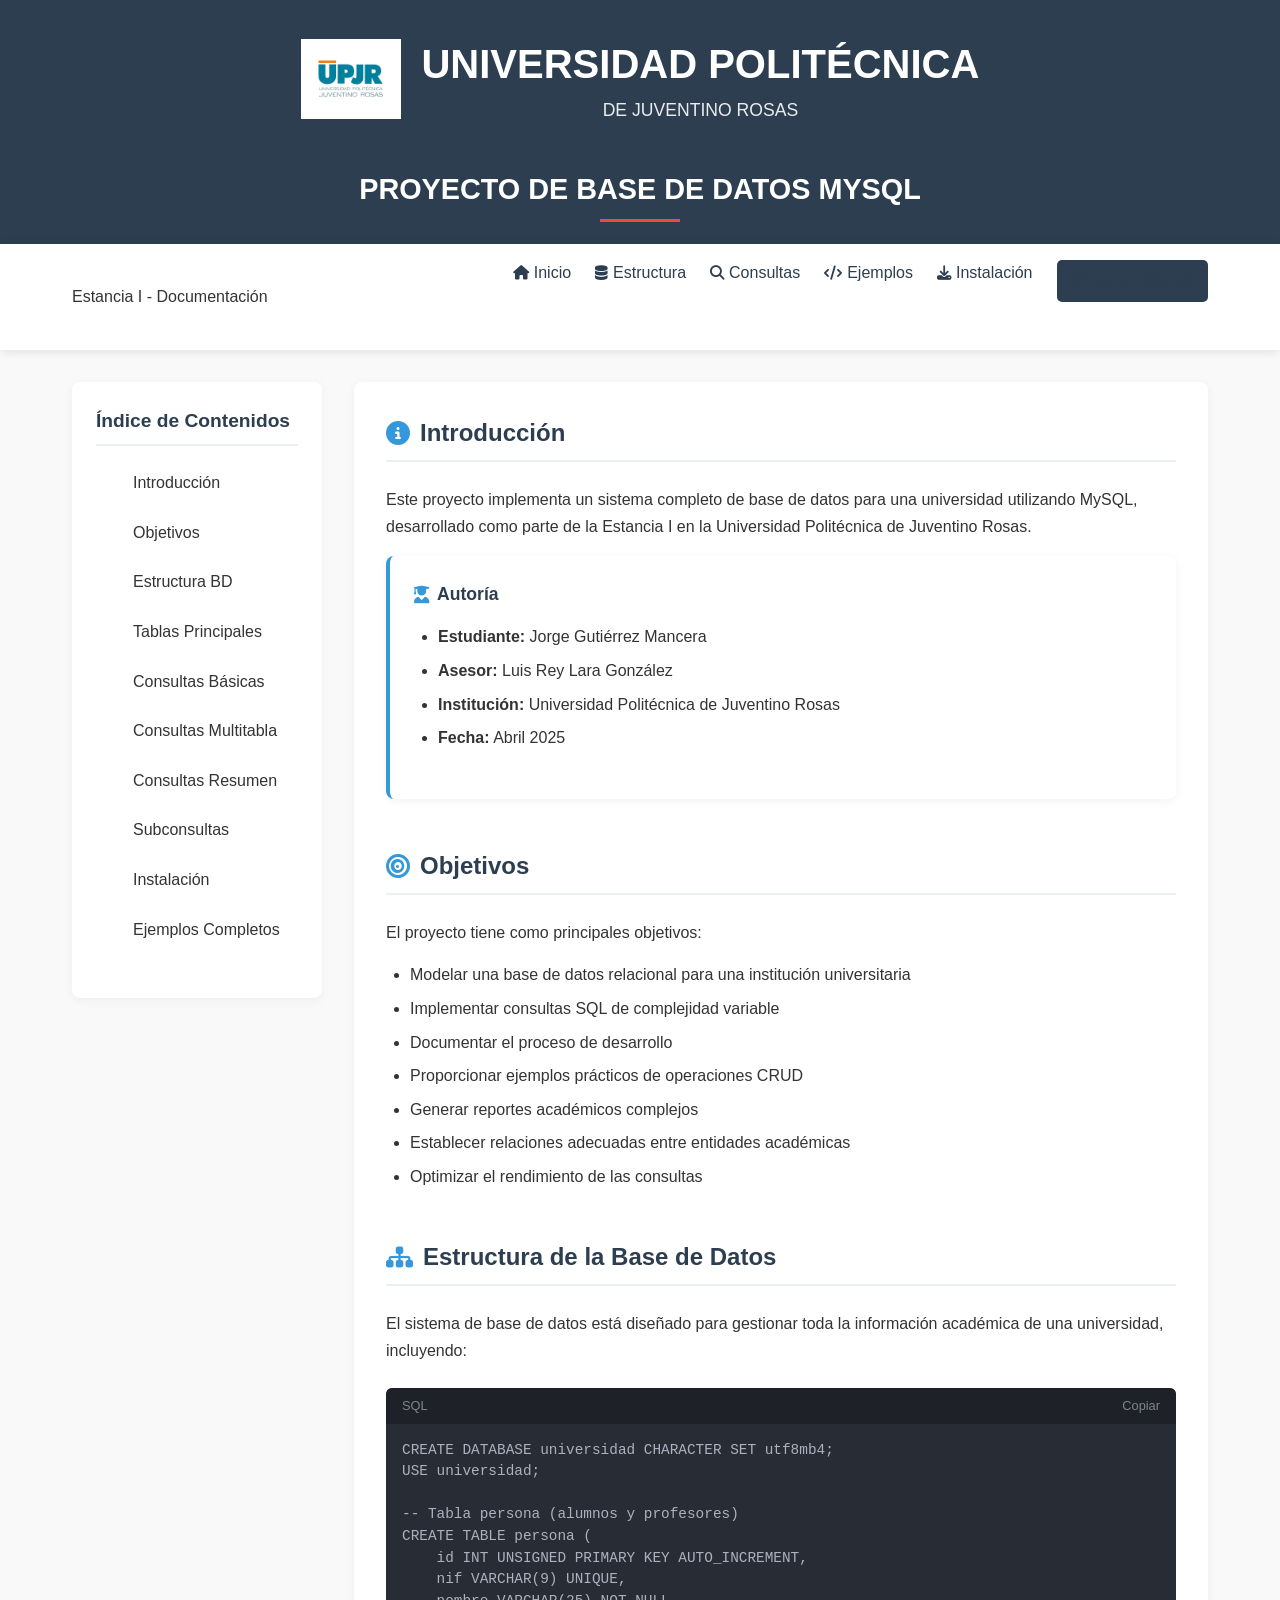
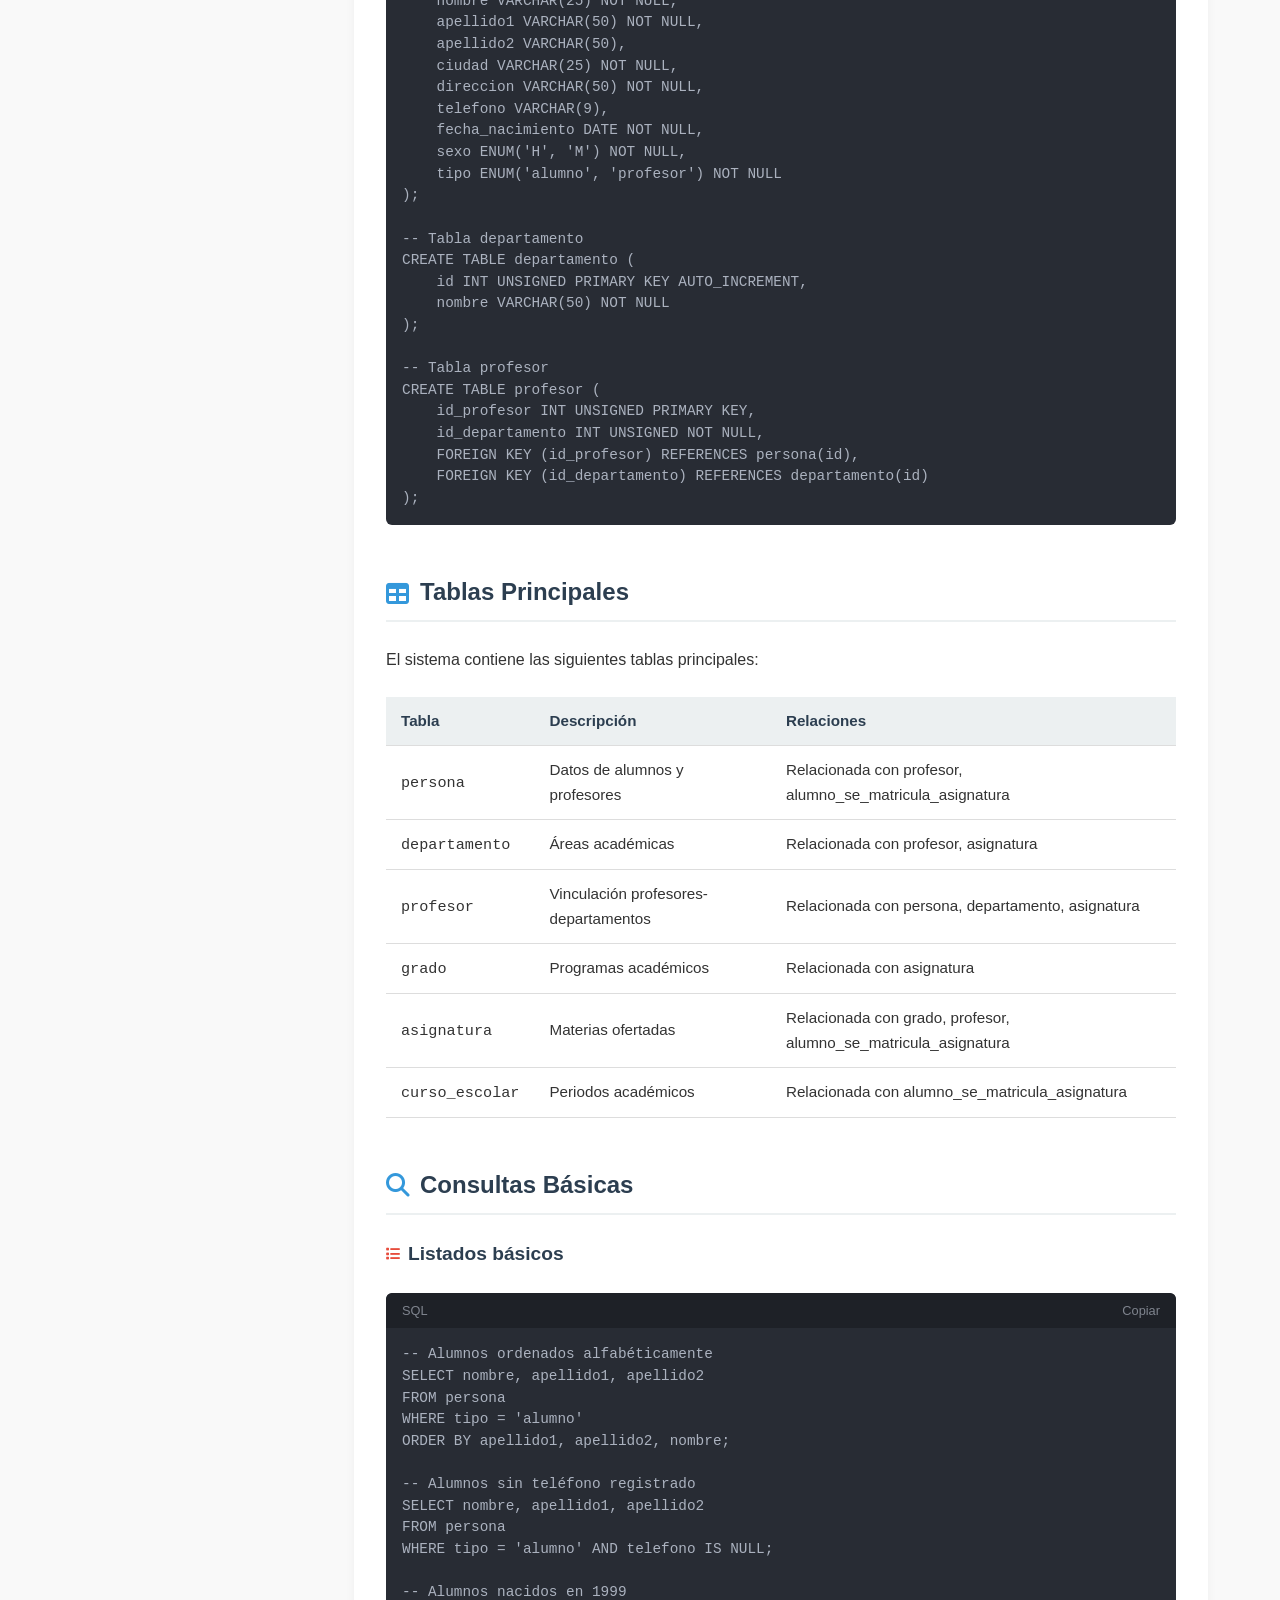
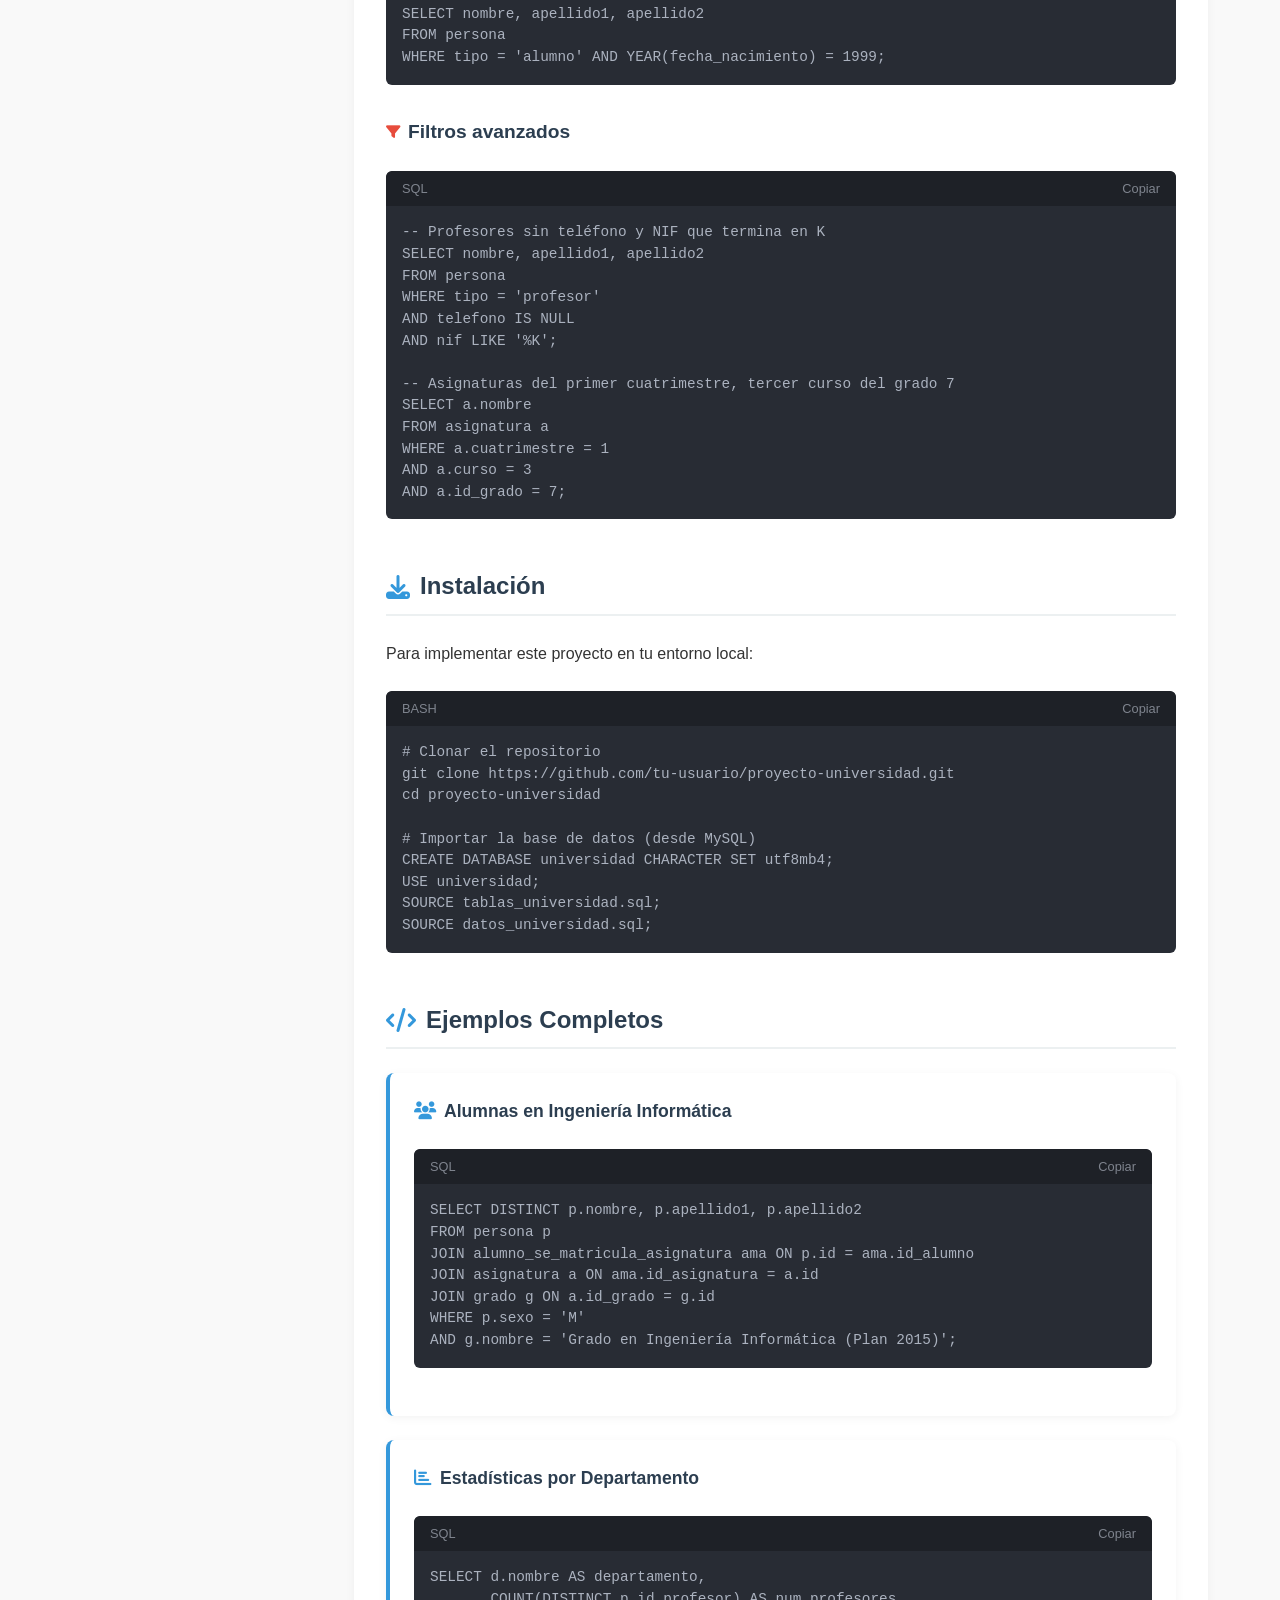
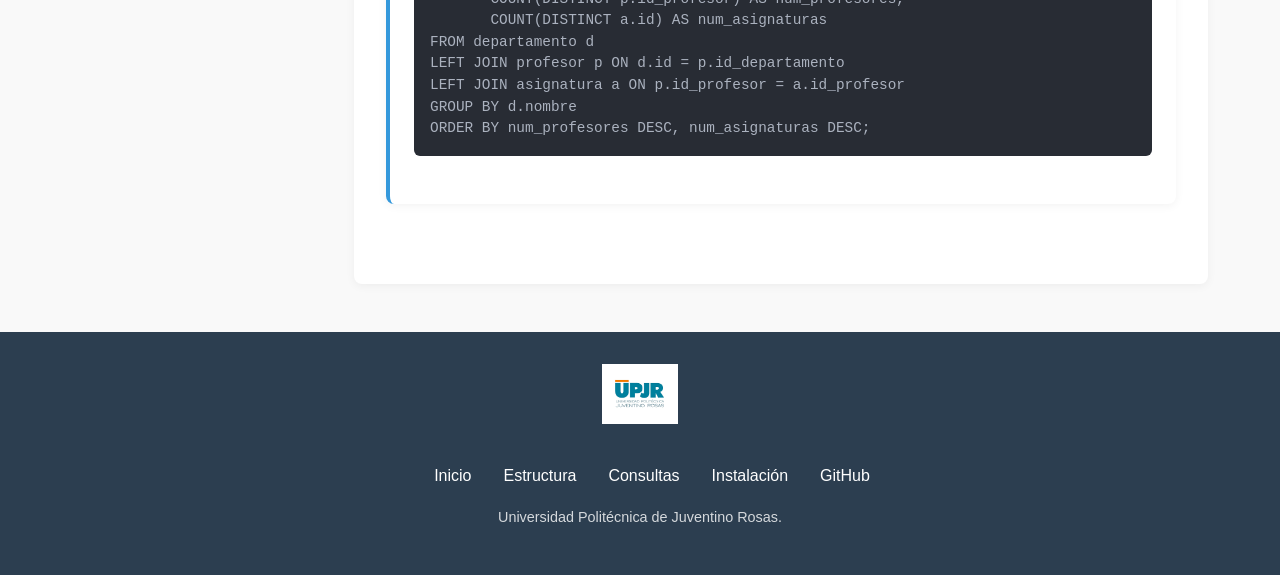
<file: index.html>
<!DOCTYPE html>
<html lang="es">
<head>
    <meta charset="UTF-8">
    <meta name="viewport" content="width=device-width, initial-scale=1.0">
    <title>Documentación Completa - Proyecto Universidad MySQL</title>
    <link rel="stylesheet" href="https://cdnjs.cloudflare.com/ajax/libs/font-awesome/6.4.0/css/all.min.css">
    <style>
        :root {
            --primary-color: #2c3e50;
            --secondary-color: #3498db;
            --accent-color: #e74c3c;
            --light-color: #ecf0f1;
            --dark-color: #2c3e50;
            --text-color: #333;
            --text-light: #7f8c8d;
        }
        
        * {
            margin: 0;
            padding: 0;
            box-sizing: border-box;
        }
        
        body {
            font-family: 'Segoe UI', Tahoma, Geneva, Verdana, sans-serif;
            line-height: 1.6;
            color: var(--text-color);
            background-color: #f9f9f9;
        }
        
        /* Header Styles */
        header {
            background: linear-gradient(135deg, var(--primary-color), var(--dark-color));
            color: white;
            padding: 2rem 0;
            text-align: center;
            position: relative;
            box-shadow: 0 4px 12px rgba(0,0,0,0.1);
        }
        
        .logo-container {
            display: flex;
            align-items: center;
            justify-content: center;
            margin-bottom: 1rem;
        }
        
        .logo-img {
            height: 80px;
            margin-right: 20px;
        }
        
        .logo-text h1 {
            margin: 0;
            font-size: 2.5rem;
            font-weight: 700;
        }
        
        .logo-text p {
            margin: 0;
            font-size: 1.1rem;
            opacity: 0.9;
        }
        
        .project-title {
            margin-top: 1.5rem;
            font-size: 1.8rem;
            position: relative;
            display: inline-block;
        }
        
        .project-title::after {
            content: '';
            position: absolute;
            bottom: -10px;
            left: 50%;
            transform: translateX(-50%);
            width: 80px;
            height: 3px;
            background-color: var(--accent-color);
        }
        
        /* Navigation */
        nav {
            background-color: white;
            box-shadow: 0 2px 10px rgba(0,0,0,0.1);
            position: sticky;
            top: 0;
            z-index: 100;
        }
        
        .nav-container {
            max-width: 1200px;
            margin: 0 auto;
            display: flex;
            justify-content: space-between;
            align-items: center;
            padding: 1rem 2rem;
        }
        
        .nav-links {
            display: flex;
            list-style: none;
        }
        
        .nav-links li {
            margin-left: 1.5rem;
        }
        
        .nav-links a {
            text-decoration: none;
            color: var(--dark-color);
            font-weight: 500;
            transition: color 0.3s;
            display: flex;
            align-items: center;
        }
        
        .nav-links a:hover {
            color: var(--secondary-color);
        }
        
        .nav-links i {
            margin-right: 5px;
            font-size: 0.9rem;
        }
        
        .github-btn {
            background-color: var(--dark-color);
            color: white;
            padding: 0.5rem 1rem;
            border-radius: 5px;
            display: flex;
            align-items: center;
            transition: background-color 0.3s;
        }
        
        .github-btn:hover {
            background-color: var(--primary-color);
            color: white;
        }
        
        /* Main Content */
        .container {
            max-width: 1200px;
            margin: 2rem auto;
            padding: 0 2rem;
            display: grid;
            grid-template-columns: 250px 1fr;
            gap: 2rem;
        }
        
        /* Sidebar */
        .sidebar {
            position: sticky;
            top: 80px;
            height: fit-content;
            background-color: white;
            border-radius: 8px;
            box-shadow: 0 2px 10px rgba(0,0,0,0.05);
            padding: 1.5rem;
        }
        
        .sidebar-title {
            font-size: 1.2rem;
            margin-bottom: 1rem;
            padding-bottom: 0.5rem;
            border-bottom: 2px solid var(--light-color);
            color: var(--primary-color);
        }
        
        .sidebar-links {
            list-style: none;
        }
        
        .sidebar-links li {
            margin-bottom: 0.5rem;
        }
        
        .sidebar-links a {
            text-decoration: none;
            color: var(--text-color);
            display: block;
            padding: 0.5rem 0;
            transition: color 0.3s;
            border-left: 3px solid transparent;
            padding-left: 10px;
        }
        
        .sidebar-links a:hover, .sidebar-links a.active {
            color: var(--secondary-color);
            border-left: 3px solid var(--secondary-color);
        }
        
        /* Content */
        .content {
            background-color: white;
            border-radius: 8px;
            box-shadow: 0 2px 10px rgba(0,0,0,0.05);
            padding: 2rem;
        }
        
        .section {
            margin-bottom: 3rem;
            scroll-margin-top: 100px;
        }
        
        .section-title {
            font-size: 1.5rem;
            color: var(--primary-color);
            margin-bottom: 1.5rem;
            padding-bottom: 0.5rem;
            border-bottom: 2px solid var(--light-color);
            display: flex;
            align-items: center;
        }
        
        .section-title i {
            margin-right: 10px;
            color: var(--secondary-color);
        }
        
        .subsection {
            margin-bottom: 2rem;
        }
        
        .subsection-title {
            font-size: 1.2rem;
            color: var(--dark-color);
            margin-bottom: 1rem;
            display: flex;
            align-items: center;
        }
        
        .subsection-title i {
            margin-right: 8px;
            color: var(--accent-color);
            font-size: 0.9rem;
        }
        
        p {
            margin-bottom: 1rem;
            line-height: 1.7;
        }
        
        ul, ol {
            margin-bottom: 1.5rem;
            padding-left: 1.5rem;
        }
        
        li {
            margin-bottom: 0.5rem;
        }
        
        /* Code Blocks */
        .code-block {
            background-color: #282c34;
            color: #abb2bf;
            padding: 1rem;
            border-radius: 6px;
            margin: 1.5rem 0;
            overflow-x: auto;
            font-family: 'Courier New', Courier, monospace;
            font-size: 0.9rem;
            line-height: 1.5;
        }
        
        .code-block pre {
            margin: 0;
        }
        
        .code-header {
            display: flex;
            justify-content: space-between;
            align-items: center;
            background-color: #1e2127;
            padding: 0.5rem 1rem;
            border-radius: 6px 6px 0 0;
            margin: -1rem -1rem 1rem -1rem;
            font-family: 'Segoe UI', Tahoma, Geneva, Verdana, sans-serif;
        }
        
        .code-language {
            color: #7f848e;
            font-size: 0.8rem;
            text-transform: uppercase;
        }
        
        .copy-btn {
            background: none;
            border: none;
            color: #7f848e;
            cursor: pointer;
            font-size: 0.8rem;
            transition: color 0.3s;
        }
        
        .copy-btn:hover {
            color: var(--secondary-color);
        }
        
        /* Tables */
        table {
            width: 100%;
            border-collapse: collapse;
            margin: 1.5rem 0;
            font-size: 0.95rem;
        }
        
        th, td {
            padding: 12px 15px;
            text-align: left;
            border-bottom: 1px solid #ddd;
        }
        
        th {
            background-color: var(--light-color);
            color: var(--dark-color);
            font-weight: 600;
        }
        
        tr:hover {
            background-color: #f5f5f5;
        }
        
        /* Cards */
        .card {
            background-color: white;
            border-radius: 8px;
            box-shadow: 0 2px 10px rgba(0,0,0,0.05);
            padding: 1.5rem;
            margin-bottom: 1.5rem;
            border-left: 4px solid var(--secondary-color);
        }
        
        .card-title {
            font-size: 1.1rem;
            color: var(--primary-color);
            margin-bottom: 1rem;
            display: flex;
            align-items: center;
        }
        
        .card-title i {
            margin-right: 8px;
            color: var(--secondary-color);
        }
        
        /* Footer */
        footer {
            background-color: var(--dark-color);
            color: white;
            text-align: center;
            padding: 2rem 0;
            margin-top: 3rem;
        }
        
        .footer-content {
            max-width: 1200px;
            margin: 0 auto;
            padding: 0 2rem;
        }
        
        .footer-links {
            display: flex;
            justify-content: center;
            list-style: none;
            margin: 1rem 0;
        }
        
        .footer-links li {
            margin: 0 1rem;
        }
        
        .footer-links a {
            color: white;
            text-decoration: none;
            transition: color 0.3s;
        }
        
        .footer-links a:hover {
            color: var(--secondary-color);
        }
        
        .copyright {
            opacity: 0.8;
            font-size: 0.9rem;
        }
        
        /* Responsive */
        @media (max-width: 992px) {
            .container {
                grid-template-columns: 1fr;
            }
            
            .sidebar {
                position: static;
                margin-bottom: 2rem;
            }
        }
        
        @media (max-width: 768px) {
            .nav-container {
                flex-direction: column;
                padding: 1rem;
            }
            
            .nav-links {
                margin-top: 1rem;
                flex-wrap: wrap;
                justify-content: center;
            }
            
            .nav-links li {
                margin: 0.5rem;
            }
            
            .logo-container {
                flex-direction: column;
                text-align: center;
            }
            
            .logo-img {
                margin-right: 0;
                margin-bottom: 1rem;
            }
        }
    </style>
</head>
<body>
    <header>
        <div class="logo-container">
            <img src="logo.png" alt="Logo UPJR" class="logo-img">
            <div class="logo-text">
                <h1>UNIVERSIDAD POLITÉCNICA</h1>
                <p>DE JUVENTINO ROSAS</p>
            </div>
        </div>
        <h2 class="project-title">PROYECTO DE BASE DE DATOS MYSQL</h2>
    </header>
    
    <nav>
        <div class="nav-container">
            <div class="nav-brand">
                <span>Estancia I - Documentación</span>
            </div>
            <ul class="nav-links">
                <li><a href="#introduccion"><i class="fas fa-home"></i> Inicio</a></li>
                <li><a href="#estructura"><i class="fas fa-database"></i> Estructura</a></li>
                <li><a href="#consultas"><i class="fas fa-search"></i> Consultas</a></li>
                <li><a href="#ejemplos"><i class="fas fa-code"></i> Ejemplos</a></li>
                <li><a href="#instalacion"><i class="fas fa-download"></i> Instalación</a></li>
                <li>
                    <a href="https://github.com/232003gutiman/232003gutiman.github.io" class="github-btn" target="_blank">
                        <i class="fab fa-github"></i> Ver en GitHub
                    </a>
                </li>
            </ul>
        </div>
    </nav>
    
    <div class="container">
        <aside class="sidebar">
            <h3 class="sidebar-title">Índice de Contenidos</h3>
            <ul class="sidebar-links">
                <li><a href="#introduccion" class="active">Introducción</a></li>
                <li><a href="#objetivos">Objetivos</a></li>
                <li><a href="#estructura-bd">Estructura BD</a></li>
                <li><a href="#tablas-principales">Tablas Principales</a></li>
                <li><a href="#consultas-basicas">Consultas Básicas</a></li>
                <li><a href="#consultas-multitabla">Consultas Multitabla</a></li>
                <li><a href="#consultas-resumen">Consultas Resumen</a></li>
                <li><a href="#subconsultas">Subconsultas</a></li>
                <li><a href="#instalacion">Instalación</a></li>
                <li><a href="#ejemplos-completos">Ejemplos Completos</a></li>
            </ul>
        </aside>
        
        <main class="content">
            <section id="introduccion" class="section">
                <h2 class="section-title"><i class="fas fa-info-circle"></i> Introducción</h2>
                <p>Este proyecto implementa un sistema completo de base de datos para una universidad utilizando MySQL, desarrollado como parte de la Estancia I en la Universidad Politécnica de Juventino Rosas.</p>
                
                <div class="card">
                    <h3 class="card-title"><i class="fas fa-user-graduate"></i> Autoría</h3>
                    <ul>
                        <li><strong>Estudiante:</strong> Jorge Gutiérrez Mancera</li>
                        <li><strong>Asesor:</strong> Luis Rey Lara González</li>
                        <li><strong>Institución:</strong> Universidad Politécnica de Juventino Rosas</li>
                        <li><strong>Fecha:</strong> Abril 2025</li>
                    </ul>
                </div>
            </section>
            
            <section id="objetivos" class="section">
                <h2 class="section-title"><i class="fas fa-bullseye"></i> Objetivos</h2>
                <div class="subsection">
                    <p>El proyecto tiene como principales objetivos:</p>
                    <ul>
                        <li>Modelar una base de datos relacional para una institución universitaria</li>
                        <li>Implementar consultas SQL de complejidad variable</li>
                        <li>Documentar el proceso de desarrollo</li>
                        <li>Proporcionar ejemplos prácticos de operaciones CRUD</li>
                        <li>Generar reportes académicos complejos</li>
                        <li>Establecer relaciones adecuadas entre entidades académicas</li>
                        <li>Optimizar el rendimiento de las consultas</li>
                    </ul>
                </div>
            </section>
            
            <section id="estructura-bd" class="section">
                <h2 class="section-title"><i class="fas fa-sitemap"></i> Estructura de la Base de Datos</h2>
                <div class="subsection">
                    <p>El sistema de base de datos está diseñado para gestionar toda la información académica de una universidad, incluyendo:</p>
                    
                    <div class="code-block">
                        <div class="code-header">
                            <span class="code-language">SQL</span>
                            <button class="copy-btn">Copiar</button>
                        </div>
                        <pre><code>CREATE DATABASE universidad CHARACTER SET utf8mb4;
USE universidad;

-- Tabla persona (alumnos y profesores)
CREATE TABLE persona (
    id INT UNSIGNED PRIMARY KEY AUTO_INCREMENT,
    nif VARCHAR(9) UNIQUE,
    nombre VARCHAR(25) NOT NULL,
    apellido1 VARCHAR(50) NOT NULL,
    apellido2 VARCHAR(50),
    ciudad VARCHAR(25) NOT NULL,
    direccion VARCHAR(50) NOT NULL,
    telefono VARCHAR(9),
    fecha_nacimiento DATE NOT NULL,
    sexo ENUM('H', 'M') NOT NULL,
    tipo ENUM('alumno', 'profesor') NOT NULL
);

-- Tabla departamento
CREATE TABLE departamento (
    id INT UNSIGNED PRIMARY KEY AUTO_INCREMENT,
    nombre VARCHAR(50) NOT NULL
);

-- Tabla profesor
CREATE TABLE profesor (
    id_profesor INT UNSIGNED PRIMARY KEY,
    id_departamento INT UNSIGNED NOT NULL,
    FOREIGN KEY (id_profesor) REFERENCES persona(id),
    FOREIGN KEY (id_departamento) REFERENCES departamento(id)
);</code></pre>
                    </div>
                </div>
            </section>
            
            <section id="tablas-principales" class="section">
                <h2 class="section-title"><i class="fas fa-table"></i> Tablas Principales</h2>
                <div class="subsection">
                    <p>El sistema contiene las siguientes tablas principales:</p>
                    
                    <table>
                        <thead>
                            <tr>
                                <th>Tabla</th>
                                <th>Descripción</th>
                                <th>Relaciones</th>
                            </tr>
                        </thead>
                        <tbody>
                            <tr>
                                <td><code>persona</code></td>
                                <td>Datos de alumnos y profesores</td>
                                <td>Relacionada con profesor, alumno_se_matricula_asignatura</td>
                            </tr>
                            <tr>
                                <td><code>departamento</code></td>
                                <td>Áreas académicas</td>
                                <td>Relacionada con profesor, asignatura</td>
                            </tr>
                            <tr>
                                <td><code>profesor</code></td>
                                <td>Vinculación profesores-departamentos</td>
                                <td>Relacionada con persona, departamento, asignatura</td>
                            </tr>
                            <tr>
                                <td><code>grado</code></td>
                                <td>Programas académicos</td>
                                <td>Relacionada con asignatura</td>
                            </tr>
                            <tr>
                                <td><code>asignatura</code></td>
                                <td>Materias ofertadas</td>
                                <td>Relacionada con grado, profesor, alumno_se_matricula_asignatura</td>
                            </tr>
                            <tr>
                                <td><code>curso_escolar</code></td>
                                <td>Periodos académicos</td>
                                <td>Relacionada con alumno_se_matricula_asignatura</td>
                            </tr>
                        </tbody>
                    </table>
                </div>
            </section>
            
            <section id="consultas-basicas" class="section">
                <h2 class="section-title"><i class="fas fa-search"></i> Consultas Básicas</h2>
                <div class="subsection">
                    <h3 class="subsection-title"><i class="fas fa-list"></i> Listados básicos</h3>
                    
                    <div class="code-block">
                        <div class="code-header">
                            <span class="code-language">SQL</span>
                            <button class="copy-btn">Copiar</button>
                        </div>
                        <pre><code>-- Alumnos ordenados alfabéticamente
SELECT nombre, apellido1, apellido2
FROM persona
WHERE tipo = 'alumno'
ORDER BY apellido1, apellido2, nombre;

-- Alumnos sin teléfono registrado
SELECT nombre, apellido1, apellido2
FROM persona
WHERE tipo = 'alumno' AND telefono IS NULL;

-- Alumnos nacidos en 1999
SELECT nombre, apellido1, apellido2
FROM persona
WHERE tipo = 'alumno' AND YEAR(fecha_nacimiento) = 1999;</code></pre>
                    </div>
                </div>
                
                <div class="subsection">
                    <h3 class="subsection-title"><i class="fas fa-filter"></i> Filtros avanzados</h3>
                    
                    <div class="code-block">
                        <div class="code-header">
                            <span class="code-language">SQL</span>
                            <button class="copy-btn">Copiar</button>
                        </div>
                        <pre><code>-- Profesores sin teléfono y NIF que termina en K
SELECT nombre, apellido1, apellido2
FROM persona
WHERE tipo = 'profesor'
AND telefono IS NULL
AND nif LIKE '%K';

-- Asignaturas del primer cuatrimestre, tercer curso del grado 7
SELECT a.nombre
FROM asignatura a
WHERE a.cuatrimestre = 1
AND a.curso = 3
AND a.id_grado = 7;</code></pre>
                    </div>
                </div>
            </section>
            
            <!-- Otras secciones (Consultas Multitabla, Resumen, Subconsultas) -->
            <!-- Se mantienen similares a las secciones anteriores -->
            
            <section id="instalacion" class="section">
                <h2 class="section-title"><i class="fas fa-download"></i> Instalación</h2>
                <div class="subsection">
                    <p>Para implementar este proyecto en tu entorno local:</p>
                    
                    <div class="code-block">
                        <div class="code-header">
                            <span class="code-language">bash</span>
                            <button class="copy-btn">Copiar</button>
                        </div>
                        <pre><code># Clonar el repositorio
git clone https://github.com/tu-usuario/proyecto-universidad.git
cd proyecto-universidad

# Importar la base de datos (desde MySQL)
CREATE DATABASE universidad CHARACTER SET utf8mb4;
USE universidad;
SOURCE tablas_universidad.sql;
SOURCE datos_universidad.sql;</code></pre>
                    </div>
                </div>
            </section>
            
            <section id="ejemplos-completos" class="section">
                <h2 class="section-title"><i class="fas fa-code"></i> Ejemplos Completos</h2>
                
                <div class="card">
                    <h3 class="card-title"><i class="fas fa-users"></i> Alumnas en Ingeniería Informática</h3>
                    <div class="code-block">
                        <div class="code-header">
                            <span class="code-language">SQL</span>
                            <button class="copy-btn">Copiar</button>
                        </div>
                        <pre><code>SELECT DISTINCT p.nombre, p.apellido1, p.apellido2
FROM persona p
JOIN alumno_se_matricula_asignatura ama ON p.id = ama.id_alumno
JOIN asignatura a ON ama.id_asignatura = a.id
JOIN grado g ON a.id_grado = g.id
WHERE p.sexo = 'M' 
AND g.nombre = 'Grado en Ingeniería Informática (Plan 2015)';</code></pre>
                    </div>
                </div>
                
                <div class="card">
                    <h3 class="card-title"><i class="fas fa-chart-bar"></i> Estadísticas por Departamento</h3>
                    <div class="code-block">
                        <div class="code-header">
                            <span class="code-language">SQL</span>
                            <button class="copy-btn">Copiar</button>
                        </div>
                        <pre><code>SELECT d.nombre AS departamento, 
       COUNT(DISTINCT p.id_profesor) AS num_profesores,
       COUNT(DISTINCT a.id) AS num_asignaturas
FROM departamento d
LEFT JOIN profesor p ON d.id = p.id_departamento
LEFT JOIN asignatura a ON p.id_profesor = a.id_profesor
GROUP BY d.nombre
ORDER BY num_profesores DESC, num_asignaturas DESC;</code></pre>
                    </div>
                </div>
            </section>
        </main>
    </div>
    
    <footer>
        <div class="footer-content">
            <img src="logo.png" alt="Logo UPJR" style="height: 60px; margin-bottom: 1rem;">
            <ul class="footer-links">
                <li><a href="#introduccion">Inicio</a></li>
                <li><a href="#estructura">Estructura</a></li>
                <li><a href="#consultas">Consultas</a></li>
                <li><a href="#instalacion">Instalación</a></li>
                <li><a href="https://github.com/232003gutiman/232003gutiman.github.io" target="_blank">GitHub</a></li>
            </ul>
            <p class="copyright">Universidad Politécnica de Juventino Rosas.</p>
        </div>
    </footer>
    
    <script>
        // Función para copiar código
        document.querySelectorAll('.copy-btn').forEach(button => {
            button.addEventListener('click', () => {
                const codeBlock = button.closest('.code-block').querySelector('pre code');
                const textToCopy = codeBlock.textContent;
                
                navigator.clipboard.writeText(textToCopy).then(() => {
                    button.textContent = 'Copiado!';
                    setTimeout(() => {
                        button.textContent = 'Copiar';
                    }, 2000);
                });
            });
        });
        
        // Resaltar enlace activo en sidebar
        const sidebarLinks = document.querySelectorAll('.sidebar-links a');
        const sections = document.querySelectorAll('.section');
        
        window.addEventListener('scroll', () => {
            let current = '';
            
            sections.forEach(section => {
                const sectionTop = section.offsetTop;
                const sectionHeight = section.clientHeight;
                
                if (pageYOffset >= (sectionTop - 200)) {
                    current = section.getAttribute('id');
                }
            });
            
            sidebarLinks.forEach(link => {
                link.classList.remove('active');
                if (link.getAttribute('href') === `#${current}`) {
                    link.classList.add('active');
                }
            });
        });
    </script>
</body>
</html>
</file>
